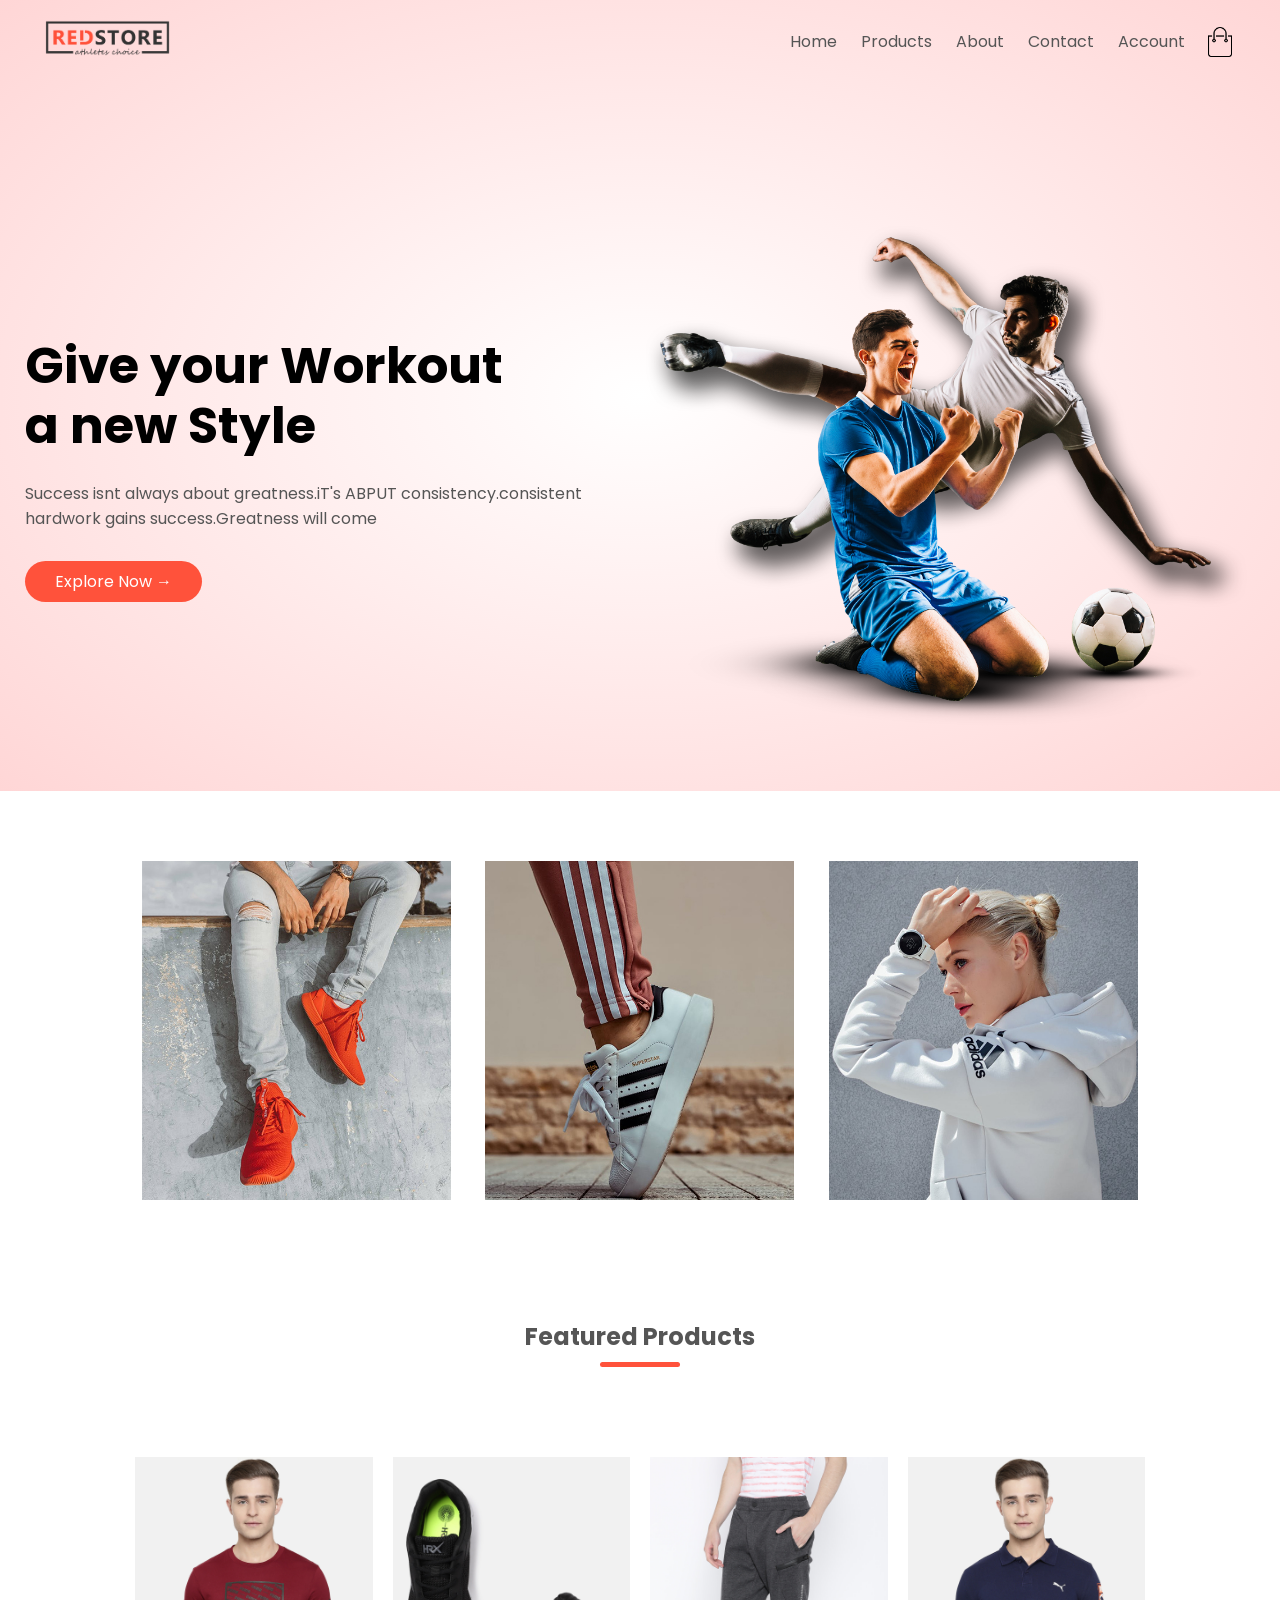
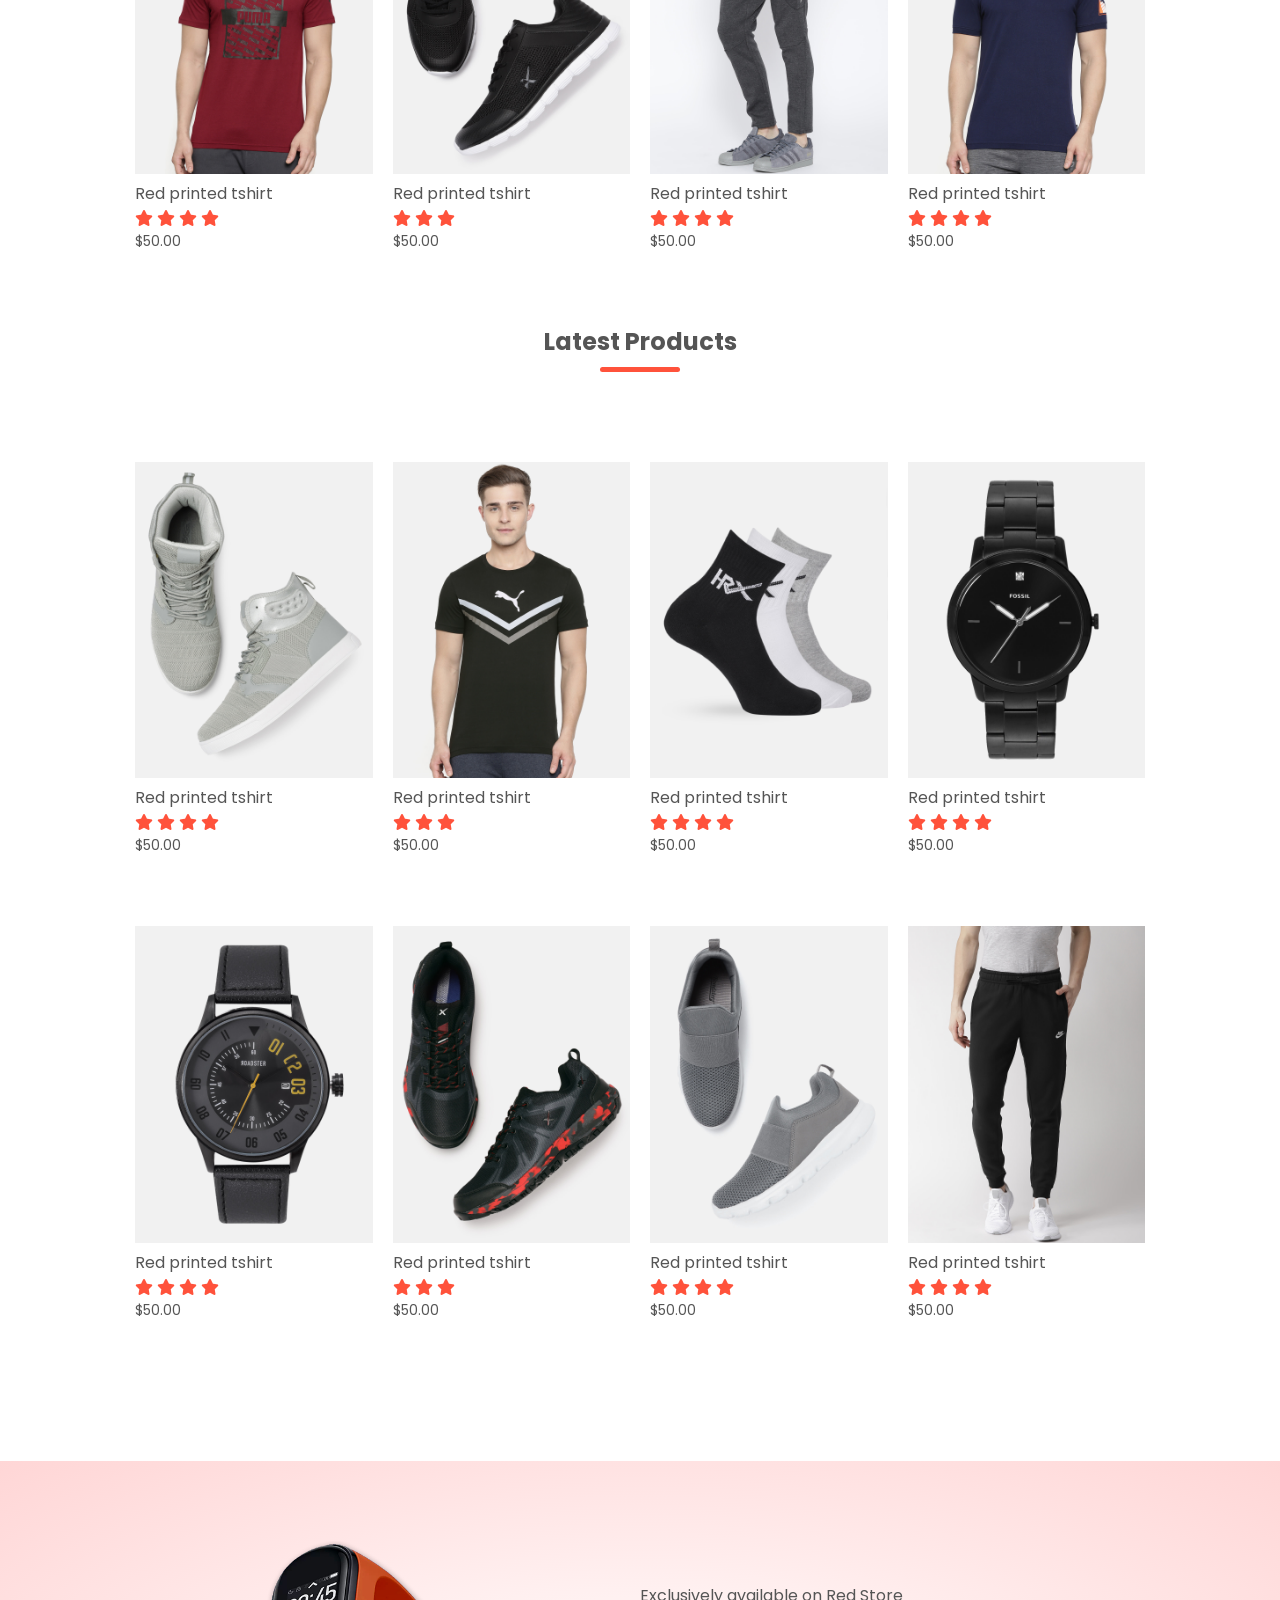
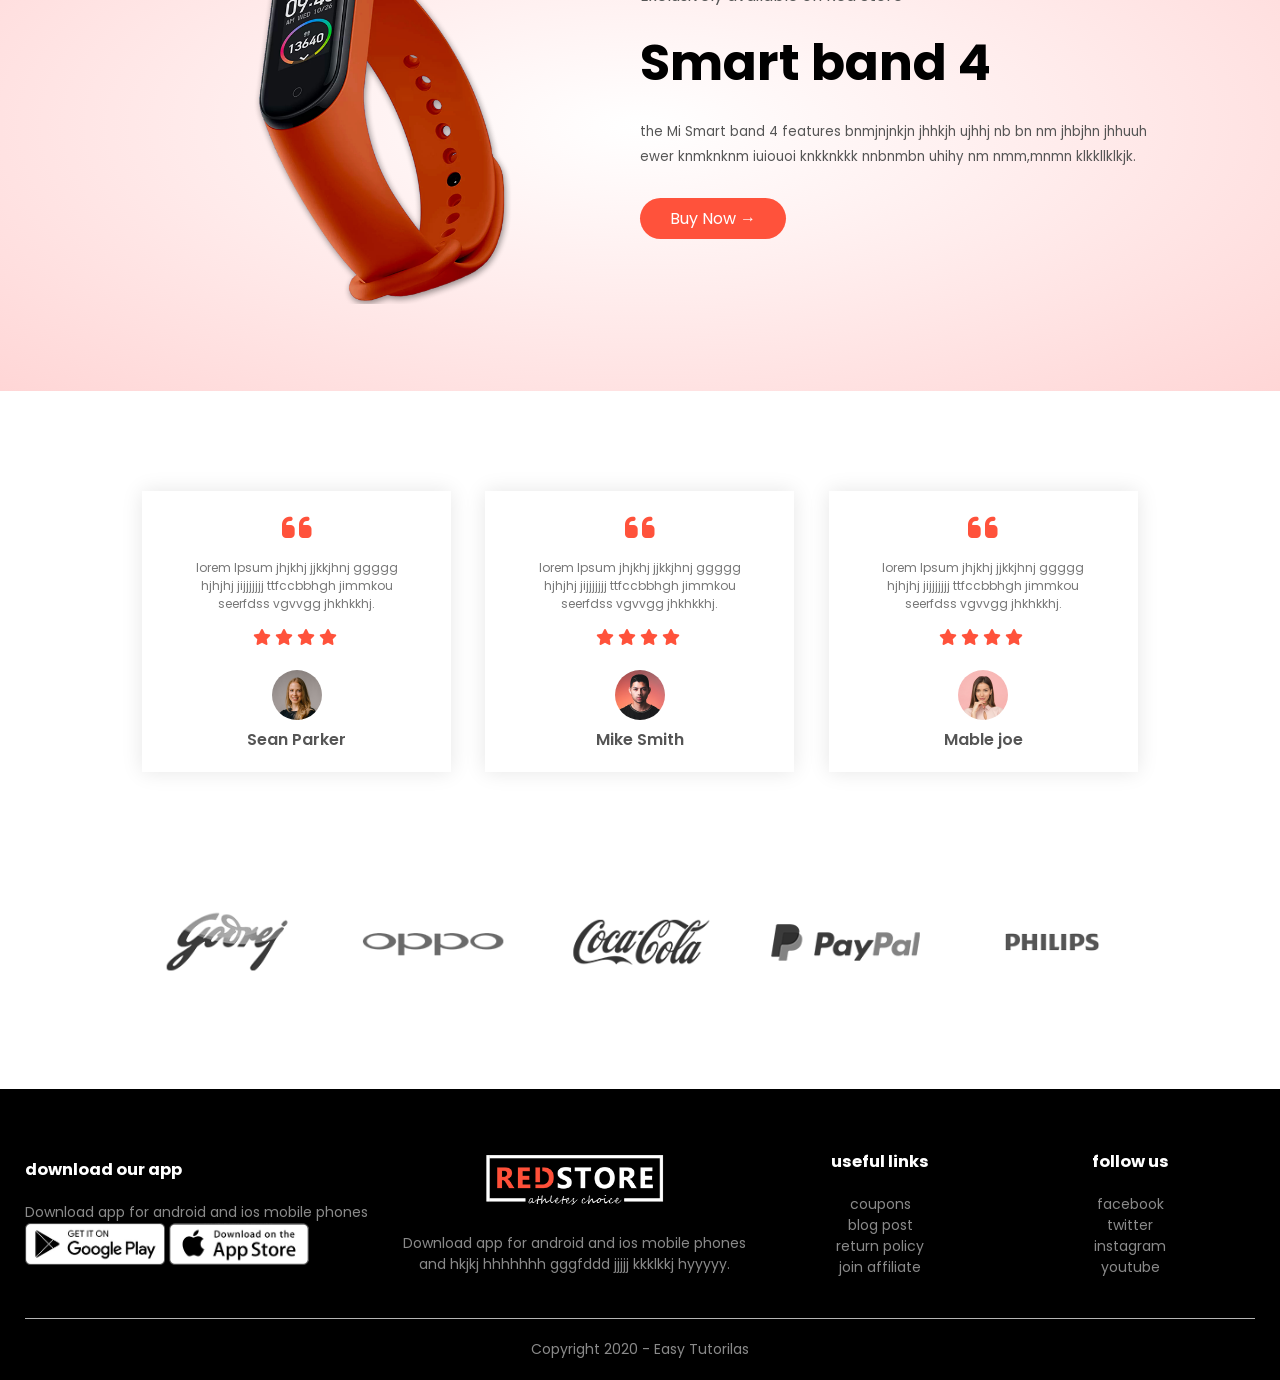
<file: index.html>
<!DOCTYPE html>
<html lang="en">
<head>
    <meta charset="UTF-8">
    <meta name="viewport" content="width=device-width, initial-scale=1.0">
    <title> RedStore | Ecommerce Website Design</title>
    <link rel="stylesheet" href="style.css">
    <link rel="preconnect" href="https://fonts.googleapis.com">
<link rel="preconnect" href="https://fonts.gstatic.com" crossorigin>
<link href="https://fonts.googleapis.com/css2?family=Poppins:ital,wght@0,100;0,200;0,300;0,400;0,500;0,600;0,700;0,800;0,900;1,100;1,200;1,300;1,400;1,500;1,600;1,700;1,800;1,900&display=swap" rel="stylesheet">
<link rel="stylesheet" href="https://cdnjs.cloudflare.com/ajax/libs/font-awesome/6.7.2/css/all.min.css">
</head>
<body>
    <div class="header">
    <div class="container">
        <div class="navbar">
          <div class="logo">
            <img src="images/logo.png" width="125px">
        </div>
        <nav>
            <ul id="MenuItems">
                <li><a href="index.html">Home</a></li>
                <li><a href="products.html">Products</a></li>
                <li><a href="">About</a></li>
                <li><a href="">Contact</a></li>
                <li><a href="acccount.html">Account</a></li>
            </ul>
        </nav>
        <img src="images/cart.png" width="30px" height="30px">
        <img src="images/menu.png" class="menu-icon" onclick="menutoggle()">
    </div>
    <div class="row">
        <div class="col-2">
            <h1>Give your Workout<br> a new Style</h1>
            <p> Success isnt always about greatness.iT's ABPUT consistency.consistent <br>hardwork gains success.Greatness will come</p>
            <a href="" class="btn">Explore Now &#8594;</a>

        </div>
        <div class="col-2">
            <img src="images/image1.png" alt="">

        </div>
    </div>

    </div>
</div>  
<div class="categories">
    <div class="small-container">
        <div class="row">
        <div class="col-3">
            <img src="images/category-1.jpg" alt="">

        </div>
        <div class="col-3">
            <img src="images/category-2.jpg" alt="">
        </div>
        <div class="col-3">
           <img src="images/category-3.jpg" alt=""> 
        </div>
    </div>

    </div>
    
</div> 
<div class="small-container">
    <h2 class="title">Featured Products</h2>
    <div class="row">
        <div class="col-4">
            <a href="product-details.html"><img src="images/product-1.jpg" alt=""></a>
            <a href="product-details.html"><h4>Red printed tshirt</h4></a>
            <div class="rating">
                <i class="fa fa-star"></i>
                <i class="fa fa-star"></i>
                <i class="fa fa-star"></i>
                <i class="fa fa-star"></i>
                <i class="fa fa-star-o"></i>





            </div>
            <p>$50.00</p>
        </div>
        <div class="col-4">
            <img src="images/product-2.jpg" alt="">
            <h4>Red printed tshirt</h4>
            <div class="rating">
                <i class="fa fa-star"></i>
                <i class="fa fa-star"></i>
                <i class="fa fa-star"></i>
                <i class="fa fa-star-half-o"></i>
                <i class="fa fa-star-o"></i>





            </div>
            <p>$50.00</p>
        </div>
        <div class="col-4">
            <img src="images/product-3.jpg" alt="">
            <h4>Red printed tshirt</h4>
            <div class="rating">
                <i class="fa fa-star"></i>
                <i class="fa fa-star"></i>
                <i class="fa fa-star"></i>
                <i class="fa fa-star"></i>
                <i class="fa fa-star-half-o"></i>





            </div>
            <p>$50.00</p>
        </div>
        <div class="col-4">
            <img src="images/product-4.jpg" alt="">
            <h4>Red printed tshirt</h4>
            <div class="rating">
                <i class="fa fa-star"></i>
                <i class="fa fa-star"></i>
                <i class="fa fa-star"></i>
                <i class="fa fa-star"></i>
                <i class="fa fa-star-o"></i>





            </div>
            <p>$50.00</p>
        </div>
    </div>
    
</div> 
<div class="small-container">
    <h2 class="title">Latest Products</h2>
    <div class="row">
        <div class="col-4">
            <img src="images/product-5.jpg" alt="">
            <h4>Red printed tshirt</h4>
            <div class="rating">
                <i class="fa fa-star"></i>
                <i class="fa fa-star"></i>
                <i class="fa fa-star"></i>
                <i class="fa fa-star"></i>
                <i class="fa fa-star-o"></i>





            </div>
            <p>$50.00</p>
        </div>
        <div class="col-4">
            <img src="images/product-6.jpg" alt="">
            <h4>Red printed tshirt</h4>
            <div class="rating">
                <i class="fa fa-star"></i>
                <i class="fa fa-star"></i>
                <i class="fa fa-star"></i>
                <i class="fa fa-star-half-o"></i>
                <i class="fa fa-star-o"></i>





            </div>
            <p>$50.00</p>
        </div>
        <div class="col-4">
            <img src="images/product-7.jpg" alt="">
            <h4>Red printed tshirt</h4>
            <div class="rating">
                <i class="fa fa-star"></i>
                <i class="fa fa-star"></i>
                <i class="fa fa-star"></i>
                <i class="fa fa-star"></i>
                <i class="fa fa-star-half-o"></i>





            </div>
            <p>$50.00</p>
        </div>
        <div class="col-4">
            <img src="images/product-8.jpg" alt="">
            <h4>Red printed tshirt</h4>
            <div class="rating">
                <i class="fa fa-star"></i>
                <i class="fa fa-star"></i>
                <i class="fa fa-star"></i>
                <i class="fa fa-star"></i>
                <i class="fa fa-star-o"></i>





            </div>
            <p>$50.00</p>
        </div>
    </div>
    
</div> 
<div class="small-container">
    <div class="row">
        <div class="col-4">
            <img src="images/product-9.jpg" alt="">
            <h4>Red printed tshirt</h4>
            <div class="rating">
                <i class="fa fa-star"></i>
                <i class="fa fa-star"></i>
                <i class="fa fa-star"></i>
                <i class="fa fa-star"></i>
                <i class="fa fa-star-o"></i>





            </div>
            <p>$50.00</p>
        </div>
        <div class="col-4">
            <img src="images/product-10.jpg" alt="">
            <h4>Red printed tshirt</h4>
            <div class="rating">
                <i class="fa fa-star"></i>
                <i class="fa fa-star"></i>
                <i class="fa fa-star"></i>
                <i class="fa fa-star-half-o"></i>
                <i class="fa fa-star-o"></i>





            </div>
            <p>$50.00</p>
        </div>
        <div class="col-4">
            <img src="images/product-11.jpg" alt="">
            <h4>Red printed tshirt</h4>
            <div class="rating">
                <i class="fa fa-star"></i>
                <i class="fa fa-star"></i>
                <i class="fa fa-star"></i>
                <i class="fa fa-star"></i>
                <i class="fa fa-star-half-o"></i>





            </div>
            <p>$50.00</p>
        </div>
        <div class="col-4">
            <img src="images/product-12.jpg" alt="">
            <h4>Red printed tshirt</h4>
            <div class="rating">
                <i class="fa fa-star"></i>
                <i class="fa fa-star"></i>
                <i class="fa fa-star"></i>
                <i class="fa fa-star"></i>
                <i class="fa fa-star-o"></i>
            </div>
            <p>$50.00</p>
        </div>
    </div>
</div> 
    <div class="offer">
        <div class="small-container">
            <div class="row">
                <div class="col-2">
                    <img src="images/exclusive.png" class="offer-img">

                </div>
                <div class="col-2">
                    <p>Exclusively available on Red Store</p>
                    <h1>Smart band 4</h1>
                    <small> the Mi Smart band 4 features bnmjnjnkjn jhhkjh ujhhj 
                        nb bn nm jhbjhn jhhuuh ewer knmknknm iuiouoi knkknkkk
                        nnbnmbn uhihy nm nmm,mnmn klkkllklkjk.
                    </small>
                    <a href="" class="btn">Buy Now &#8594;</a>
                </div>
            </div>
        </div>
    </div>

    <div class="testimonial">
        <div class="small-container">
            <div class="row">
                <div class="col-3">
                    <i class="fa fa-quote-left"></i>
                    <p>lorem Ipsum jhjkhj jjkkjhnj ggggg 
                        hjhjhj jijjjjjjj ttfccbbhgh jimmkou seerfdss
                        vgvvgg jhkhkkhj.
                    </p>
                    <div class="rating">
                        <i class="fa fa-star"></i>
                        <i class="fa fa-star"></i>
                        <i class="fa fa-star"></i>
                        <i class="fa fa-star"></i>
                        <i class="fa fa-star-o"></i>
                    </div>
                    <img src="images/user-1.png">
                    <h3>Sean Parker</h3>
                </div>
                <div class="col-3">
                    <i class="fa fa-quote-left"></i>
                    <p>lorem Ipsum jhjkhj jjkkjhnj ggggg 
                        hjhjhj jijjjjjjj ttfccbbhgh jimmkou seerfdss
                        vgvvgg jhkhkkhj.
                    </p>
                    <div class="rating">
                        <i class="fa fa-star"></i>
                        <i class="fa fa-star"></i>
                        <i class="fa fa-star"></i>
                        <i class="fa fa-star"></i>
                        <i class="fa fa-star-o"></i>
                    </div>
                    <img src="images/user-2.png">
                    <h3>Mike Smith</h3>
                </div>
                <div class="col-3">
                    <i class="fa fa-quote-left"></i>
                    <p>lorem Ipsum jhjkhj jjkkjhnj ggggg 
                        hjhjhj jijjjjjjj ttfccbbhgh jimmkou seerfdss
                        vgvvgg jhkhkkhj.
                    </p>
                    <div class="rating">
                        <i class="fa fa-star"></i>
                        <i class="fa fa-star"></i>
                        <i class="fa fa-star"></i>
                        <i class="fa fa-star"></i>
                        <i class="fa fa-star-o"></i>
                    </div>
                    <img src="images/user-3.png">
                    <h3>Mable joe</h3>
                </div>

            </div>
        </div>
    </div>
    <div class="brands">
        <div class="small-container">
            <div class="row">
                <div class="col-5">
                    <img src="images/logo-godrej.png">
                </div>
                <div class="col-5">
                    <img src="images/logo-oppo.png">
                </div>
                <div class="col-5">
                    <img src="images/logo-coca-cola.png">
                </div>
                <div class="col-5">
                    <img src="images/logo-paypal.png">
                </div>
                <div class="col-5">
                    <img src="images/logo-philips.png">
                </div>
            </div>
        </div>
    </div>

    <div class="footer">
        <div class="container">
            <div class="row">
                <div class="footer-col-1">
                    <h3> download our app</h3>
                    <p>Download app for android and ios mobile phones</p>
                    <div class="app-logo">
                        <img src="images/play-store.png" >
                        <img src="images/app-store.png" >
                    </div>
                </div>
                <div class="footer-col-2">
                    <img src="images/logo-white.png">
                    <p>Download app for android and ios mobile phones and
                        hkjkj hhhhhhh gggfddd jjjjj kkklkkj hyyyyy.
                    </p>
                </div>
                <div class="footer-col-3">
                    <h3> useful links</h3>
                    <ul>
                        <li>coupons</li>
                        <li>blog post</li>
                        <li>return policy</li>
                        <li>join affiliate</li>
                    </ul>
                </div>
                <div class="footer-col-3">
                    <h3> follow us</h3>
                    <ul>
                        <li>facebook</li>
                        <li>twitter</li>
                        <li>instagram</li>
                        <li>youtube</li>
                    </ul>
                </div>
            </div>
            <hr>
            <p class="copyright">Copyright 2020 - Easy Tutorilas</p>
        </div>
    </div>
    <script>
        var MenuItems=document.getElementById("MenuItems");
        MenuItems.style.maxHeight="0px";

        function menutoggle(){
            if(MenuItems.style.maxHeight == "0px")
        {
            MenuItems.style.maxHeight="200px";
        }
        else
        {
            MenuItems.style.maxHeight="0px";

        }
    }
    </script>
</body>
</html>
</file>
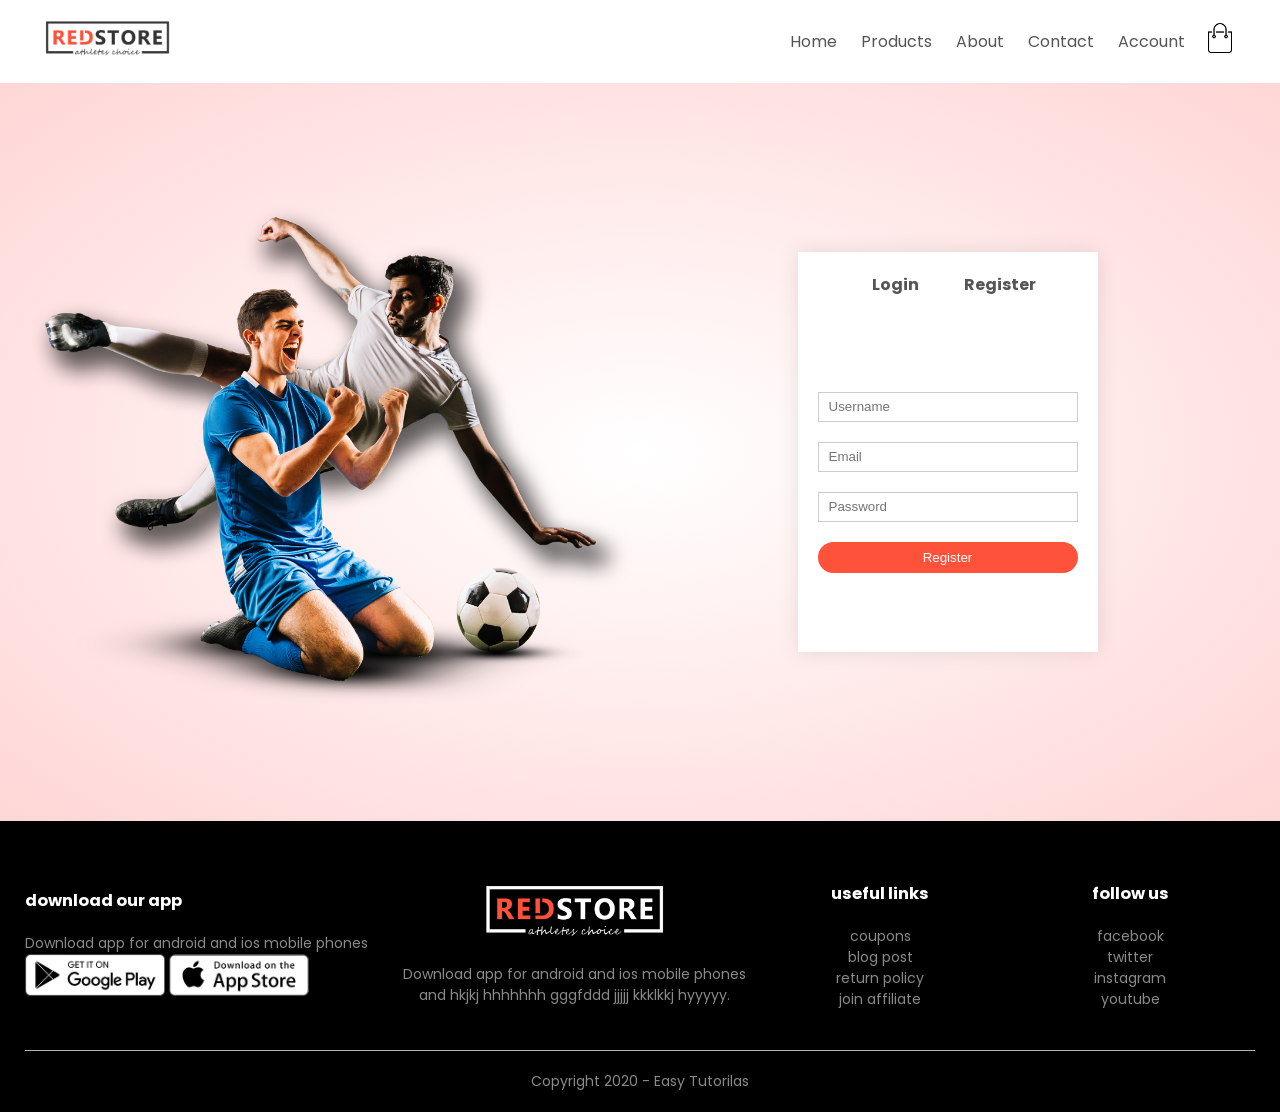
<file: acccount.html>
<!DOCTYPE html>
<html lang="en">
<head>
    <meta charset="UTF-8">
    <meta name="viewport" content="width=device-width, initial-scale=1.0">
    <title> All Products- RedStore </title>
    <link rel="stylesheet" href="style.css">
    <link rel="preconnect" href="https://fonts.googleapis.com">
<link rel="preconnect" href="https://fonts.gstatic.com" crossorigin>
<link href="https://fonts.googleapis.com/css2?family=Poppins:ital,wght@0,100;0,200;0,300;0,400;0,500;0,600;0,700;0,800;0,900;1,100;1,200;1,300;1,400;1,500;1,600;1,700;1,800;1,900&display=swap" rel="stylesheet">
<link rel="stylesheet" href="https://cdnjs.cloudflare.com/ajax/libs/font-awesome/6.7.2/css/all.min.css">
</head>
<body>
   
    <div class="container">
        <div class="navbar">
          <div class="logo">
            <a href="index.html"><img src="images/logo.png" width="125px"></a>
        </div>
        <nav>
            <ul id="MenuItems">
                <li><a href="index.html">Home</a></li>
                <li><a href="products.html">Products</a></li>
                <li><a href="">About</a></li>
                <li><a href="">Contact</a></li>
                <li><a href="acccount.html">Account</a></li>
            </ul>
        </nav>
        <a href="cart.html"><img src="images/cart.png" width="30px" height="30px"></a>
        <img src="images/menu.png" class="menu-icon" onclick="menutoggle()">
    </div>
    </div>
<div class="account-page">
    <div class="container">
        <div class="row">
            <div class="col-2">
                <img src="images/image1.png" width="100%">
            </div>
            <div class="col-2">
                <div class="form-container">
                    <div class="form-btn">
                        <span onclick="login()">Login</span>
                        <span onclick="register()">Register</span>
                        <hr id="Indicator">
                    </div>

                    <form id="LoginForm">
                        <input type="text" placeholder="Username">
                        <input type="password" placeholder="Password">
                        <button type="submit" class="btn">Login</button>
                        <a href="">Forgot password</a>
                    </form>
                    <form id="RegForm">
                        <input type="text" placeholder="Username">
                        <input type="email" placeholder="Email">
                        <input type="password" placeholder="Password">
                        <button type="submit" class="btn">Register</button>
                    </form>

                </div>
            </div>
        </div>
    </div>
</div>
    

    <div class="footer">
        <div class="container">
            <div class="row">
                <div class="footer-col-1">
                    <h3> download our app</h3>
                    <p>Download app for android and ios mobile phones</p>
                    <div class="app-logo">
                        <img src="images/play-store.png" >
                        <img src="images/app-store.png" >
                    </div>
                </div>
                <div class="footer-col-2">
                    <img src="images/logo-white.png">
                    <p>Download app for android and ios mobile phones and
                        hkjkj hhhhhhh gggfddd jjjjj kkklkkj hyyyyy.
                    </p>
                </div>
                <div class="footer-col-3">
                    <h3> useful links</h3>
                    <ul>
                        <li>coupons</li>
                        <li>blog post</li>
                        <li>return policy</li>
                        <li>join affiliate</li>
                    </ul>
                </div>
                <div class="footer-col-3">
                    <h3> follow us</h3>
                    <ul>
                        <li>facebook</li>
                        <li>twitter</li>
                        <li>instagram</li>
                        <li>youtube</li>
                    </ul>
                </div>
            </div>
            <hr>
            <p class="copyright">Copyright 2020 - Easy Tutorilas</p>
        </div>
    </div>
    <script>
        var MenuItems=document.getElementById("MenuItems");
        MenuItems.style.maxHeight="0px";

        function menutoggle(){
            if(MenuItems.style.maxHeight == "0px")
        {
            MenuItems.style.maxHeight="200px";
        }
        else
        {
            MenuItems.style.maxHeight="0px";

        }
    }
    </script>
    <script>
        var LoginForm= document.getElementById("LoginForm");
        var RegForm= document.getElementById("RegForm");
        var Indicator= document.getElementById("Indicator");
        function register(){
            RegForm.style.transform="translateX(0px)";
            LoginForm.style.transform="translateX(0px)";
            Indicator.style.transform="translateX(100px)";
        }
        }
        function login(){
            RegForm.style.transform="translateX(300px)";
            LoginForm.style.transform="translateX(300px)";
            Indicator.style.transform="translateX(0px)";
        }


    </script>

</body>
</html>
</file>
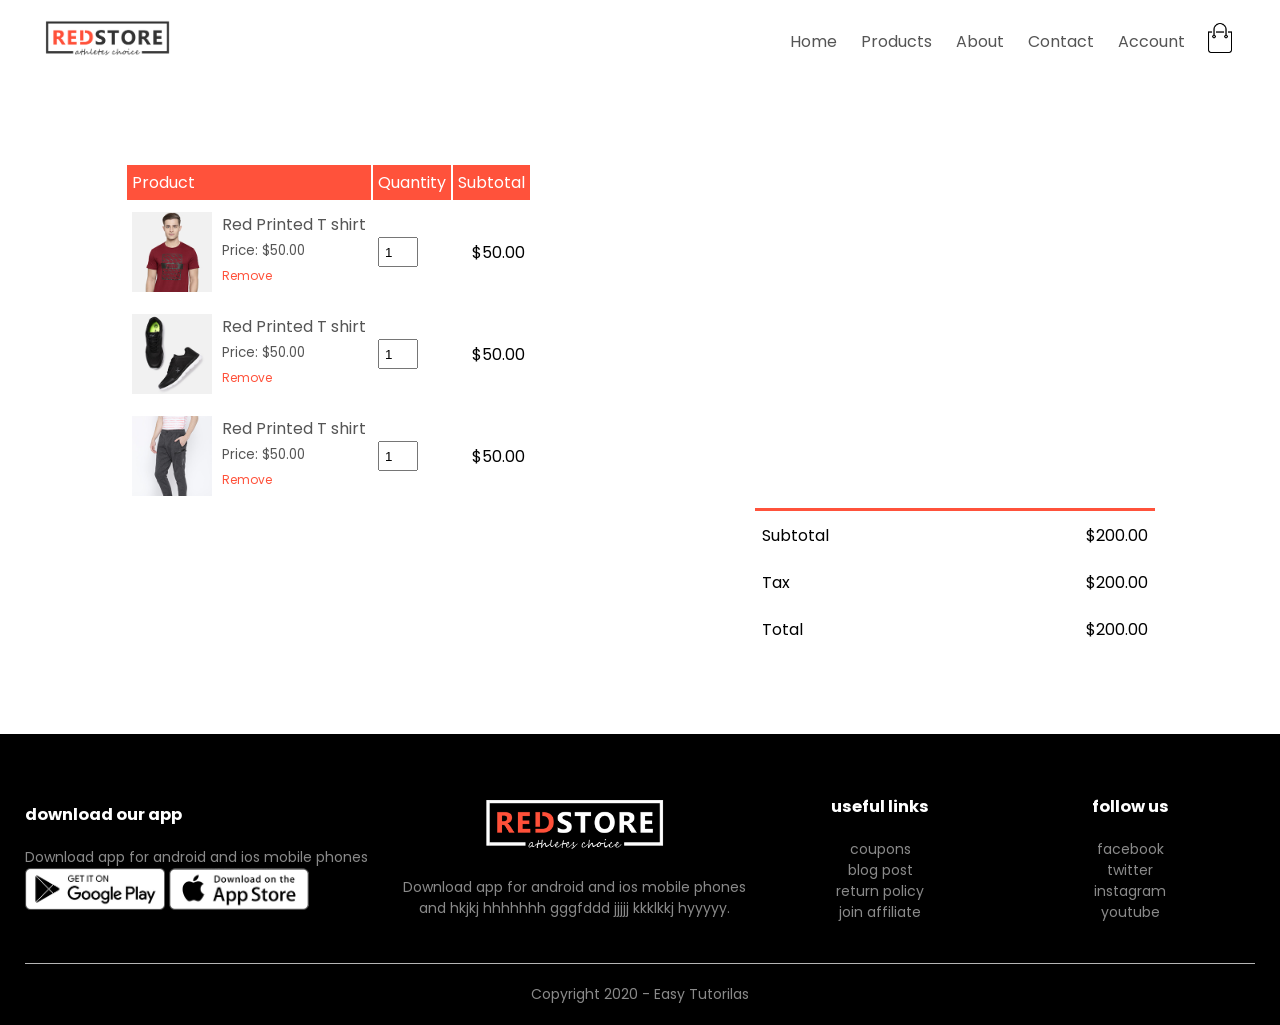
<file: cart.html>
<!DOCTYPE html>
<html lang="en">
<head>
    <meta charset="UTF-8">
    <meta name="viewport" content="width=device-width, initial-scale=1.0">
    <title> All Products- RedStore </title>
    <link rel="stylesheet" href="style.css">
    <link rel="preconnect" href="https://fonts.googleapis.com">
<link rel="preconnect" href="https://fonts.gstatic.com" crossorigin>
<link href="https://fonts.googleapis.com/css2?family=Poppins:ital,wght@0,100;0,200;0,300;0,400;0,500;0,600;0,700;0,800;0,900;1,100;1,200;1,300;1,400;1,500;1,600;1,700;1,800;1,900&display=swap" rel="stylesheet">
<link rel="stylesheet" href="https://cdnjs.cloudflare.com/ajax/libs/font-awesome/6.7.2/css/all.min.css">
</head>
<body>
   
    <div class="container">
        <div class="navbar">
          <div class="logo">
            <img src="images/logo.png" width="125px">
        </div>
        <nav>
            <ul id="MenuItems">
                <li><a href="">Home</a></li>
                <li><a href="">Products</a></li>
                <li><a href="">About</a></li>
                <li><a href="">Contact</a></li>
                <li><a href="">Account</a></li>
            </ul>
        </nav>
       <a href="cart.html"><img src="images/cart.png" width="30px" height="30px"></a>
        <img src="images/menu.png" class="menu-icon" onclick="menutoggle()">
    </div>
    </div>

    <div class="small-container cart-page">
        <table>
            <tr>
                <th>Product</th>
                <th>Quantity</th>
                <th>Subtotal</th>
            </tr>
            <tr>
                <td>
                    <div class="cart-info">
                        <img src="images/buy-1.jpg">
                        <div>
                            <p>Red Printed T shirt</p>
                            <small>
                                Price: $50.00
                            </small>
                            <br>
                            <a href="">Remove</a>
                        </div>
                    </div>

                </td>
                
                <td><input type="number" value="1"></td>
                <td>$50.00</td>
            </tr>
            <tr>
                <td>
                    <div class="cart-info">
                        <img src="images/buy-2.jpg">
                        <div>
                            <p>Red Printed T shirt</p>
                            <small>
                                Price: $50.00
                            </small>
                            <br>
                            <a href="">Remove</a>
                        </div>
                    </div>

                </td>
                
                <td><input type="number" value="1"></td>
                <td>$50.00</td>
            </tr>
            <tr>
                <td>
                    <div class="cart-info">
                        <img src="images/buy-3.jpg">
                        <div>
                            <p>Red Printed T shirt</p>
                            <small>
                                Price: $50.00
                            </small>
                            <br>
                            <a href="">Remove</a>
                        </div>
                    </div>

                </td>
                
                <td><input type="number" value="1"></td>
                <td>$50.00</td>
            </tr>
        </table>
        <div class="total-price">
            <table>
                <tr>
                    <td>Subtotal</td>
                    <td>$200.00</td>
                </tr>
                <tr>
                    <td>Tax</td>
                    <td>$200.00</td>
                </tr>
                <tr>
                    <td>Total</td>
                    <td>$200.00</td>
                </tr>
            </table>
        </div>
    </div>
    
   

    <div class="footer">
        <div class="container">
            <div class="row">
                <div class="footer-col-1">
                    <h3> download our app</h3>
                    <p>Download app for android and ios mobile phones</p>
                    <div class="app-logo">
                        <img src="images/play-store.png" >
                        <img src="images/app-store.png" >
                    </div>
                </div>
                <div class="footer-col-2">
                    <img src="images/logo-white.png">
                    <p>Download app for android and ios mobile phones and
                        hkjkj hhhhhhh gggfddd jjjjj kkklkkj hyyyyy.
                    </p>
                </div>
                <div class="footer-col-3">
                    <h3> useful links</h3>
                    <ul>
                        <li>coupons</li>
                        <li>blog post</li>
                        <li>return policy</li>
                        <li>join affiliate</li>
                    </ul>
                </div>
                <div class="footer-col-3">
                    <h3> follow us</h3>
                    <ul>
                        <li>facebook</li>
                        <li>twitter</li>
                        <li>instagram</li>
                        <li>youtube</li>
                    </ul>
                </div>
            </div>
            <hr>
            <p class="copyright">Copyright 2020 - Easy Tutorilas</p>
        </div>
    </div>
    <script>
        var MenuItems=document.getElementById("MenuItems");
        MenuItems.style.maxHeight="0px";

        function menutoggle(){
            if(MenuItems.style.maxHeight == "0px")
        {
            MenuItems.style.maxHeight="200px";
        }
        else
        {
            MenuItems.style.maxHeight="0px";

        }
    }
    </script>

</body>
</html>
</file>
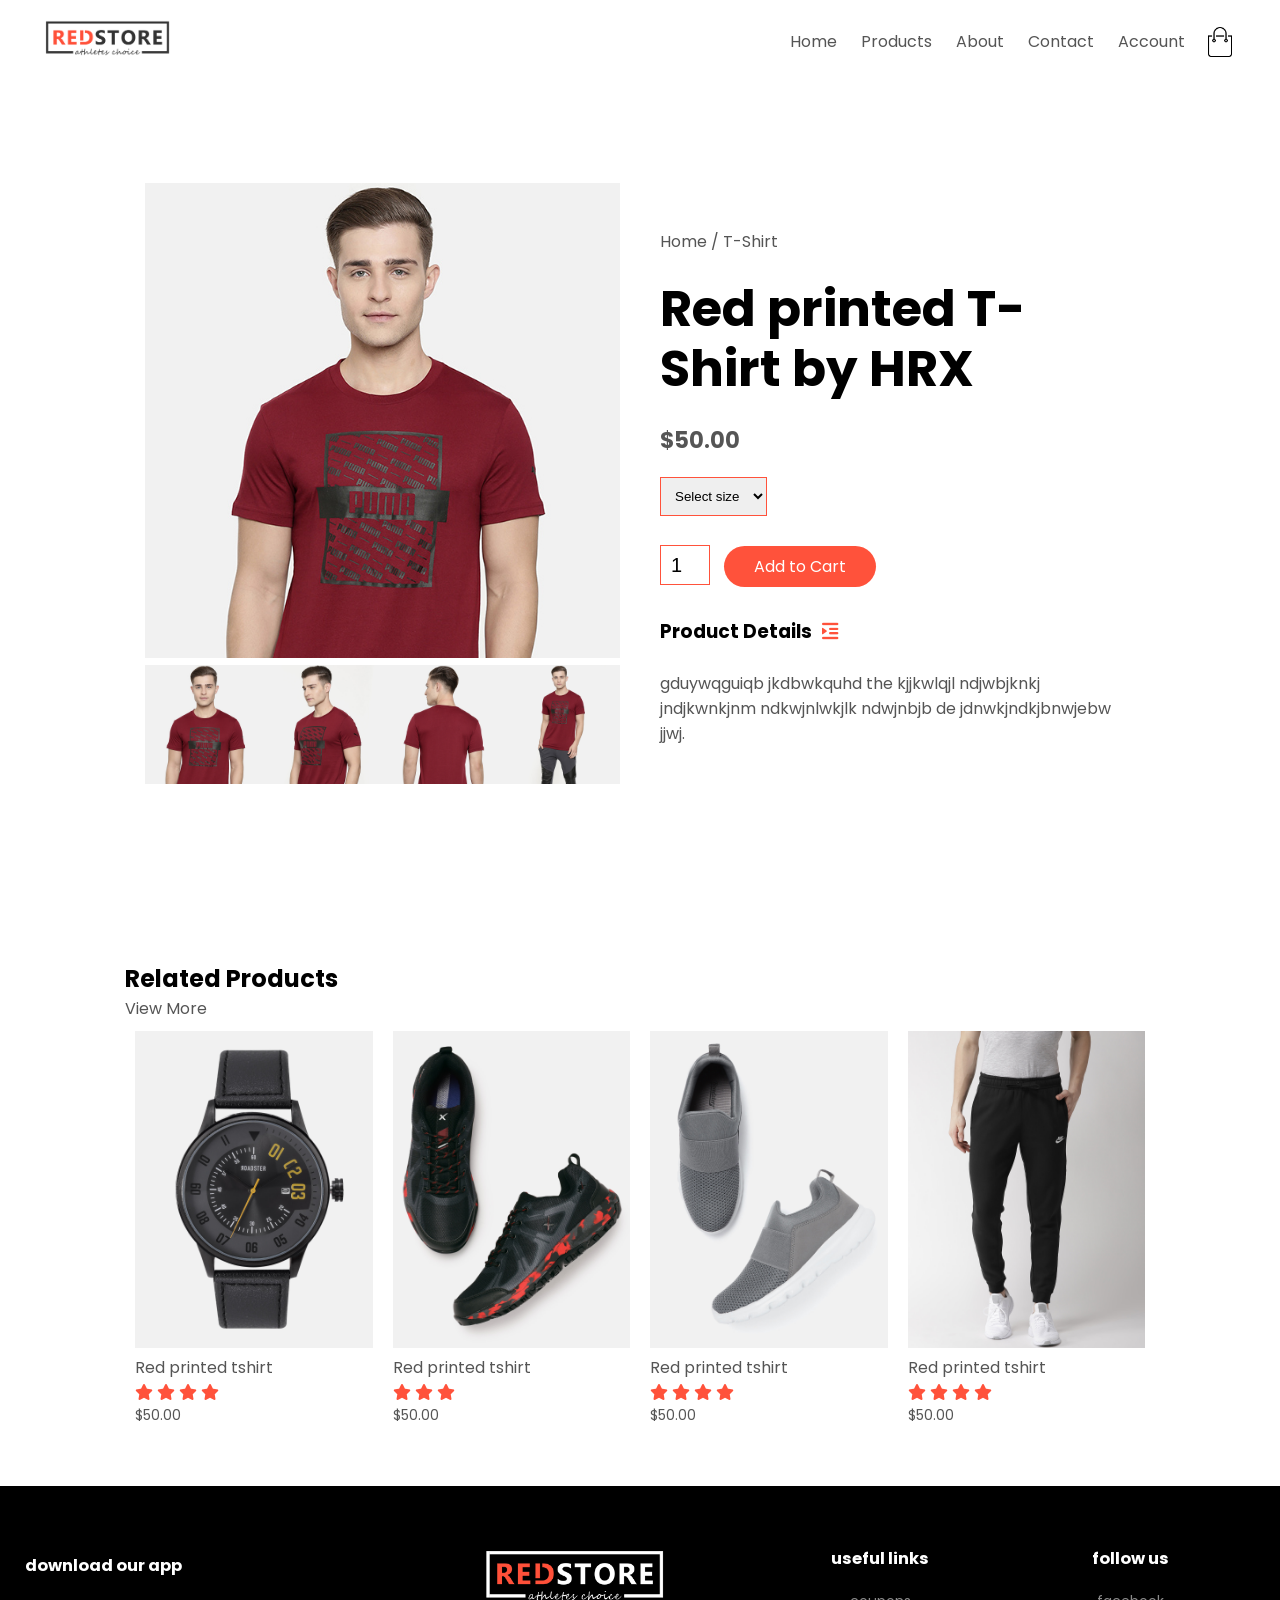
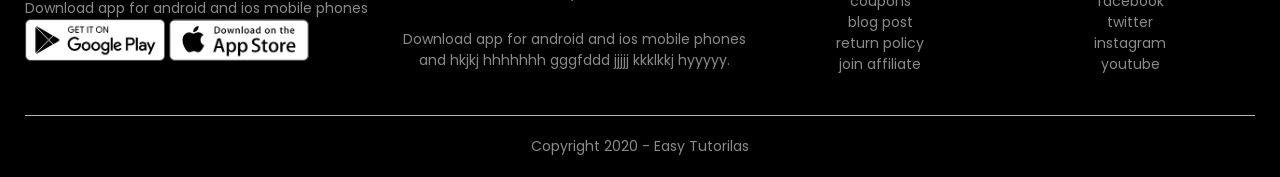
<file: product-details.html>
<!DOCTYPE html>
<html lang="en">
<head>
    <meta charset="UTF-8">
    <meta name="viewport" content="width=device-width, initial-scale=1.0">
    <title> All Products- RedStore </title>
    <link rel="stylesheet" href="style.css">
    <link rel="preconnect" href="https://fonts.googleapis.com">
<link rel="preconnect" href="https://fonts.gstatic.com" crossorigin>
<link href="https://fonts.googleapis.com/css2?family=Poppins:ital,wght@0,100;0,200;0,300;0,400;0,500;0,600;0,700;0,800;0,900;1,100;1,200;1,300;1,400;1,500;1,600;1,700;1,800;1,900&display=swap" rel="stylesheet">
<link rel="stylesheet" href="https://cdnjs.cloudflare.com/ajax/libs/font-awesome/6.7.2/css/all.min.css">
</head>
<body>
   
    <div class="container">
        <div class="navbar">
          <div class="logo">
            <img src="images/logo.png" width="125px">
        </div>
        <nav>
            <ul id="MenuItems">
                <li><a href="">Home</a></li>
                <li><a href="">Products</a></li>
                <li><a href="">About</a></li>
                <li><a href="">Contact</a></li>
                <li><a href="">Account</a></li>
            </ul>
        </nav>
        <img src="images/cart.png" width="30px" height="30px">
        <img src="images/menu.png" class="menu-icon" onclick="menutoggle()">
    </div>
    </div>

    <div class="small-container single-product">
        <div class="row">
            <div class="col-2">
                <img src="images/gallery-1.jpg" width="100%" id="ProductImg">


                <div class="small-img-row">
                    <div class="small-img col">
                        <img src="images/gallery-1.jpg" width="100%" class="small-img">
                    </div>
                    <div class="small-img col">
                        <img src="images/gallery-2.jpg" width="100%" class="small-img">
                    </div>
                    <div class="small-img col">
                        <img src="images/gallery-3.jpg" width="100%" class="small-img">
                    </div>
                    <div class="small-img col">
                        <img src="images/gallery-4.jpg" width="100%" class="small-img">
                    </div>
                </div>
            </div>
            <div class="col-2">
                <p>Home / T-Shirt</p>
                <h1>Red printed T-Shirt by HRX</h1>
                <h4>$50.00</h4>
                <select>
                    <option>Select size</option>
                    <option>XXL</option>
                    <option>XL</option>
                    <option>L</option>
                    <option>M</option>
                    <option>S</option>
                </select>
                <input type="number" value="1">
                <a href="" class="btn">Add to Cart</a>

                <h3>Product Details<i class="fa fa-indent"></i></h3>
                <br>
                <p>gduywqguiqb jkdbwkquhd the kjjkwlqjl
                    ndjwbjknkj jndjkwnkjnm ndkwjnlwkjlk
                    ndwjnbjb de jdnwkjndkjbnwjebw jjwj.
                </p>
            </div>
        </div>
    </div>

    <div class="small-container">
        <div class="row row-2"></div>
        <h2>Related Products</h2>
        <p>View More</p>
    </div>

    
<div class="small-container">
    <div class="row">
        <div class="col-4">
            <img src="images/product-9.jpg" alt="">
            <h4>Red printed tshirt</h4>
            <div class="rating">
                <i class="fa fa-star"></i>
                <i class="fa fa-star"></i>
                <i class="fa fa-star"></i>
                <i class="fa fa-star"></i>
                <i class="fa fa-star-o"></i>





            </div>
            <p>$50.00</p>
        </div>
        <div class="col-4">
            <img src="images/product-10.jpg" alt="">
            <h4>Red printed tshirt</h4>
            <div class="rating">
                <i class="fa fa-star"></i>
                <i class="fa fa-star"></i>
                <i class="fa fa-star"></i>
                <i class="fa fa-star-half-o"></i>
                <i class="fa fa-star-o"></i>





            </div>
            <p>$50.00</p>
        </div>
        <div class="col-4">
            <img src="images/product-11.jpg" alt="">
            <h4>Red printed tshirt</h4>
            <div class="rating">
                <i class="fa fa-star"></i>
                <i class="fa fa-star"></i>
                <i class="fa fa-star"></i>
                <i class="fa fa-star"></i>
                <i class="fa fa-star-half-o"></i>





            </div>
            <p>$50.00</p>
        </div>
        <div class="col-4">
            <img src="images/product-12.jpg" alt="">
            <h4>Red printed tshirt</h4>
            <div class="rating">
                <i class="fa fa-star"></i>
                <i class="fa fa-star"></i>
                <i class="fa fa-star"></i>
                <i class="fa fa-star"></i>
                <i class="fa fa-star-o"></i>
            </div>
            <p>$50.00</p>
        </div>
    </div>
    
    
</div> 

</div> 

</div> 
    
   

    <div class="footer">
        <div class="container">
            <div class="row">
                <div class="footer-col-1">
                    <h3> download our app</h3>
                    <p>Download app for android and ios mobile phones</p>
                    <div class="app-logo">
                        <img src="images/play-store.png" >
                        <img src="images/app-store.png" >
                    </div>
                </div>
                <div class="footer-col-2">
                    <img src="images/logo-white.png">
                    <p>Download app for android and ios mobile phones and
                        hkjkj hhhhhhh gggfddd jjjjj kkklkkj hyyyyy.
                    </p>
                </div>
                <div class="footer-col-3">
                    <h3> useful links</h3>
                    <ul>
                        <li>coupons</li>
                        <li>blog post</li>
                        <li>return policy</li>
                        <li>join affiliate</li>
                    </ul>
                </div>
                <div class="footer-col-3">
                    <h3> follow us</h3>
                    <ul>
                        <li>facebook</li>
                        <li>twitter</li>
                        <li>instagram</li>
                        <li>youtube</li>
                    </ul>
                </div>
            </div>
            <hr>
            <p class="copyright">Copyright 2020 - Easy Tutorilas</p>
        </div>
    </div>
    <script>
        var MenuItems=document.getElementById("MenuItems");
        MenuItems.style.maxHeight="0px";

        function menutoggle(){
            if(MenuItems.style.maxHeight == "0px")
        {
            MenuItems.style.maxHeight="200px";
        }
        else
        {
            MenuItems.style.maxHeight="0px";

        }
    }
    </script>

    <script>
        var ProductImg= document.getElementById("ProductImg");
        var SmallImg= document.getElementsByClassName("small-img");
        SmallImg[0].onclick= function()
        {
            ProductImg.src=SmallImg[0].src;
        }
        SmallImg[1].onclick= function()
        {
            ProductImg.src=SmallImg[1].src;
        }
        SmallImg[2].onclick= function()
        {
            ProductImg.src=SmallImg[2].src;
        }
        SmallImg[3].onclick= function()
        {
            ProductImg.src=SmallImg[3].src;
        }
        

    </script>
</body>
</html>
</file>
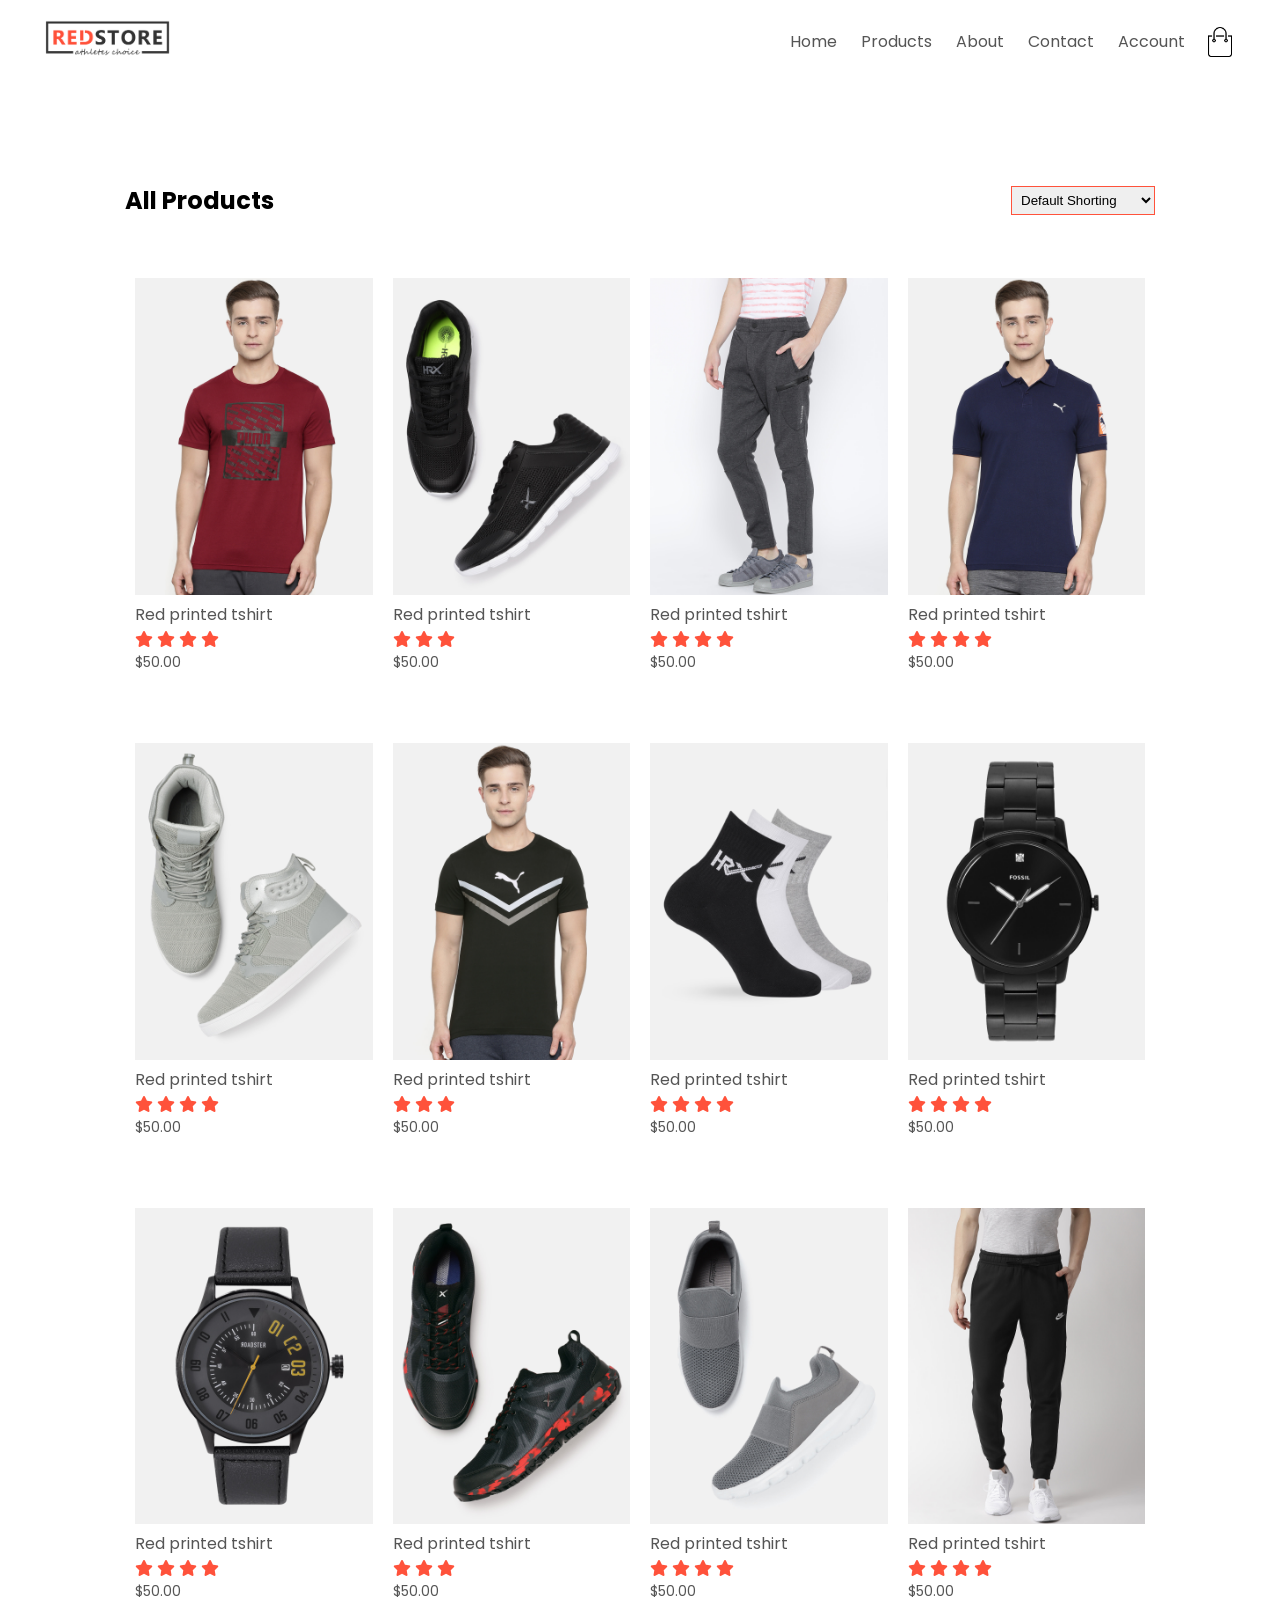
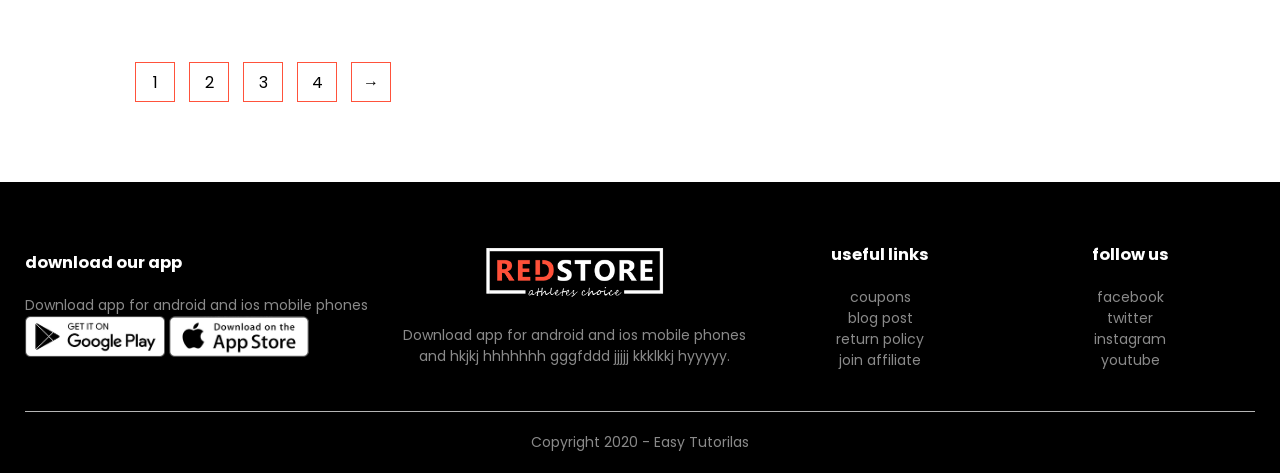
<file: products.html>
<!DOCTYPE html>
<html lang="en">
<head>
    <meta charset="UTF-8">
    <meta name="viewport" content="width=device-width, initial-scale=1.0">
    <title> All Products- RedStore </title>
    <link rel="stylesheet" href="style.css">
    <link rel="preconnect" href="https://fonts.googleapis.com">
<link rel="preconnect" href="https://fonts.gstatic.com" crossorigin>
<link href="https://fonts.googleapis.com/css2?family=Poppins:ital,wght@0,100;0,200;0,300;0,400;0,500;0,600;0,700;0,800;0,900;1,100;1,200;1,300;1,400;1,500;1,600;1,700;1,800;1,900&display=swap" rel="stylesheet">
<link rel="stylesheet" href="https://cdnjs.cloudflare.com/ajax/libs/font-awesome/6.7.2/css/all.min.css">
</head>
<body>
   
    <div class="container">
        <div class="navbar">
          <div class="logo">
            <img src="images/logo.png" width="125px">
        </div>
        <nav>
            <ul id="MenuItems">
                <li><a href="">Home</a></li>
                <li><a href="">Products</a></li>
                <li><a href="">About</a></li>
                <li><a href="">Contact</a></li>
                <li><a href="">Account</a></li>
            </ul>
        </nav>
        <img src="images/cart.png" width="30px" height="30px">
        <img src="images/menu.png" class="menu-icon" onclick="menutoggle()">
    </div>
    </div>
<div class="small-container">
    <div class="row row-2">
        <h2>All Products</h2>
        <select> 
            <option>Default Shorting</option>
            <option>Short by price</option>
            <option>Short by popularity</option>
            <option>Short by rating</option>
            <option>Short by sale</option>
            </select>
    </div>
    
    <div class="row">
        <div class="col-4">
            <img src="images/product-1.jpg" alt="">
            <h4>Red printed tshirt</h4>
            <div class="rating">
                <i class="fa fa-star"></i>
                <i class="fa fa-star"></i>
                <i class="fa fa-star"></i>
                <i class="fa fa-star"></i>
                <i class="fa fa-star-o"></i>





            </div>
            <p>$50.00</p>
        </div>
        <div class="col-4">
            <img src="images/product-2.jpg" alt="">
            <h4>Red printed tshirt</h4>
            <div class="rating">
                <i class="fa fa-star"></i>
                <i class="fa fa-star"></i>
                <i class="fa fa-star"></i>
                <i class="fa fa-star-half-o"></i>
                <i class="fa fa-star-o"></i>





            </div>
            <p>$50.00</p>
        </div>
        <div class="col-4">
            <img src="images/product-3.jpg" alt="">
            <h4>Red printed tshirt</h4>
            <div class="rating">
                <i class="fa fa-star"></i>
                <i class="fa fa-star"></i>
                <i class="fa fa-star"></i>
                <i class="fa fa-star"></i>
                <i class="fa fa-star-half-o"></i>





            </div>
            <p>$50.00</p>
        </div>
        <div class="col-4">
            <img src="images/product-4.jpg" alt="">
            <h4>Red printed tshirt</h4>
            <div class="rating">
                <i class="fa fa-star"></i>
                <i class="fa fa-star"></i>
                <i class="fa fa-star"></i>
                <i class="fa fa-star"></i>
                <i class="fa fa-star-o"></i>





            </div>
            <p>$50.00</p>
        </div>
    </div>
    <div class="row">
        <div class="col-4">
            <img src="images/product-5.jpg" alt="">
            <h4>Red printed tshirt</h4>
            <div class="rating">
                <i class="fa fa-star"></i>
                <i class="fa fa-star"></i>
                <i class="fa fa-star"></i>
                <i class="fa fa-star"></i>
                <i class="fa fa-star-o"></i>





            </div>
            <p>$50.00</p>
        </div>
        <div class="col-4">
            <img src="images/product-6.jpg" alt="">
            <h4>Red printed tshirt</h4>
            <div class="rating">
                <i class="fa fa-star"></i>
                <i class="fa fa-star"></i>
                <i class="fa fa-star"></i>
                <i class="fa fa-star-half-o"></i>
                <i class="fa fa-star-o"></i>





            </div>
            <p>$50.00</p>
        </div>
        <div class="col-4">
            <img src="images/product-7.jpg" alt="">
            <h4>Red printed tshirt</h4>
            <div class="rating">
                <i class="fa fa-star"></i>
                <i class="fa fa-star"></i>
                <i class="fa fa-star"></i>
                <i class="fa fa-star"></i>
                <i class="fa fa-star-half-o"></i>





            </div>
            <p>$50.00</p>
        </div>
        <div class="col-4">
            <img src="images/product-8.jpg" alt="">
            <h4>Red printed tshirt</h4>
            <div class="rating">
                <i class="fa fa-star"></i>
                <i class="fa fa-star"></i>
                <i class="fa fa-star"></i>
                <i class="fa fa-star"></i>
                <i class="fa fa-star-o"></i>





            </div>
            <p>$50.00</p>
        </div>
    </div>
    
</div> 
<div class="small-container">
    <div class="row">
        <div class="col-4">
            <img src="images/product-9.jpg" alt="">
            <h4>Red printed tshirt</h4>
            <div class="rating">
                <i class="fa fa-star"></i>
                <i class="fa fa-star"></i>
                <i class="fa fa-star"></i>
                <i class="fa fa-star"></i>
                <i class="fa fa-star-o"></i>





            </div>
            <p>$50.00</p>
        </div>
        <div class="col-4">
            <img src="images/product-10.jpg" alt="">
            <h4>Red printed tshirt</h4>
            <div class="rating">
                <i class="fa fa-star"></i>
                <i class="fa fa-star"></i>
                <i class="fa fa-star"></i>
                <i class="fa fa-star-half-o"></i>
                <i class="fa fa-star-o"></i>





            </div>
            <p>$50.00</p>
        </div>
        <div class="col-4">
            <img src="images/product-11.jpg" alt="">
            <h4>Red printed tshirt</h4>
            <div class="rating">
                <i class="fa fa-star"></i>
                <i class="fa fa-star"></i>
                <i class="fa fa-star"></i>
                <i class="fa fa-star"></i>
                <i class="fa fa-star-half-o"></i>





            </div>
            <p>$50.00</p>
        </div>
        <div class="col-4">
            <img src="images/product-12.jpg" alt="">
            <h4>Red printed tshirt</h4>
            <div class="rating">
                <i class="fa fa-star"></i>
                <i class="fa fa-star"></i>
                <i class="fa fa-star"></i>
                <i class="fa fa-star"></i>
                <i class="fa fa-star-o"></i>
            </div>
            <p>$50.00</p>
        </div>
    </div>
    <div class="page-btn">
        <span>1</span>
        <span>2</span>
        <span>3</span>
        <span>4</span>
        <span>&#8594</span>
    </div>
    
</div> 

</div> 

</div> 
    
   

    <div class="footer">
        <div class="container">
            <div class="row">
                <div class="footer-col-1">
                    <h3> download our app</h3>
                    <p>Download app for android and ios mobile phones</p>
                    <div class="app-logo">
                        <img src="images/play-store.png" >
                        <img src="images/app-store.png" >
                    </div>
                </div>
                <div class="footer-col-2">
                    <img src="images/logo-white.png">
                    <p>Download app for android and ios mobile phones and
                        hkjkj hhhhhhh gggfddd jjjjj kkklkkj hyyyyy.
                    </p>
                </div>
                <div class="footer-col-3">
                    <h3> useful links</h3>
                    <ul>
                        <li>coupons</li>
                        <li>blog post</li>
                        <li>return policy</li>
                        <li>join affiliate</li>
                    </ul>
                </div>
                <div class="footer-col-3">
                    <h3> follow us</h3>
                    <ul>
                        <li>facebook</li>
                        <li>twitter</li>
                        <li>instagram</li>
                        <li>youtube</li>
                    </ul>
                </div>
            </div>
            <hr>
            <p class="copyright">Copyright 2020 - Easy Tutorilas</p>
        </div>
    </div>
    <script>
        var MenuItems=document.getElementById("MenuItems");
        MenuItems.style.maxHeight="0px";

        function menutoggle(){
            if(MenuItems.style.maxHeight == "0px")
        {
            MenuItems.style.maxHeight="200px";
        }
        else
        {
            MenuItems.style.maxHeight="0px";

        }
    }
    </script>
</body>
</html>
</file>
<file: style.css>
*{
    padding: 0;
    margin: 0;
    box-sizing: border-box;
}
body{
    font-family: "Poppins", sans-serif;
}
.navbar{
    padding: 20px;
    display: flex;
    align-items: center;
}
nav{
    flex: 1;
    text-align: right;
}
nav ul{
    display: inline-block;
    list-style-type: none;
}
nav ul li{
    display: inline-block;
    margin-right: 20px;
}
a{
    text-decoration: none;
    color:#555;
}
p{
    color: #555;
}
.container{
    max-width: 1300px;
    margin: auto;
    padding-left: 25px;
    padding-right: 25px;
}
.row{
    display: flex;
    align-items: center;
    flex-wrap: wrap;
    justify-content: space-around;
}
.col-2{
    flex-basis: 50%;
    min-width: 300px;
}
.col-2 img{
    max-width: 100%;
    padding: 50px 0;
}
.col-2 h1{
    font-size: 50px;
    line-height: 60px;
    margin: 25px 0;
}
.btn{
    display: inline-block;
    color: #fff;
    background: #ff523b;
    padding: 8px 30px;
    margin: 30px 0;
    border-radius: 30px;
    transition: background 0.5s;
}
.btn:hover{
    background: #563434;
}
.header{
    background: radial-gradient(#fff,#ffd6d6);
}
.header .row{
    margin-top: 70px;
}
.categories{
    margin:70px 0;
}
.col-3{
    flex-basis: 30%;
    min-width: 250px;
    margin-bottom: 30px;
}
.col-3 img{
    width: 100%;
}
.small-container{
    max-width: 1080px;
    margin: auto;
    padding-left: 25px;
    padding-right: 25px;
}
.col-4{
    flex-basis: 25%;
    padding: 10px;
    min-width: 200px;
    margin-bottom: 50px;
    transition: transform 0.5s;
}
.col-4 img{
    width: 100%;
}
.title{
    text-align: center;
    margin:0 auto 80px;
    position: relative;
    line-height: 60px;
    color:#555;
}
.title::after{
    content: '';
    background: #ff523b;
    width: 80px;
    height: 5px;
    border-radius: 5px;
    position: absolute;
    bottom:0;
    left: 50%;
    transform: translateX(-50%);
}
h4{
    color:#555;
    font-weight: normal;
}
.col-4 p{
    font-size: 14px;
}
.rating .fa{
    color:#ff523b;
}
.col-4:hover{
    transform: translateY(-5px);
}
.offer{
    background: radial-gradient(#fff,#ffd6d6);
    margin-top:80px;
    padding: 30px 0;
}
.col-2 .offer-img{
    padding: 50px;
}
small{
    color:#555;
}
.testimonial{
    padding-top: 100px;
}
.testimonial .col-3{
    text-align: center;
    padding: 20px 40px;
    box-shadow: 0 0 20px 0px rgba(0,0,0,0.1);
    cursor:pointer;
    transition: transform 0.5s;
}
.testimonial .col-3 img{
    width: 50px;
    margin-top: 20px;
    border-radius: 50%;
}
.testimonial .col-3:hover{
    transform: translateY(-10px);

}
.fa.fa-quote-left{
    font-size: 34px;
    color:#ff523b;
}
.col-3 p{
    font-size: 12px;
    margin:12px 0;
    color: #777;
}
.testimonial .col-3 h3{
    font-weight: 600;
    color:#555;
    font-size: 16px;
}
.brands{
    margin:100px auto;
}
.col-5{
    width:160px;
}
.col-5 img{
    width: 100%;
    cursor: pointer;
    filter: grayscale(100%);
}
.col-5 img:hover{
    filter: grayscale(0);

}
.footer{
    background-color: #000;
    color:#8a8a8a;
    font-size: 14px;
    padding: 60px 0 20px;
}
.footer p{
    color:#8a8a8a;
}
.footer h3{
    color:#fff;
    margin-bottom: 20px;
}
.footer-col-1, .footer-col-2, .footer-col-3,.footer-col-4{
    min-width: 250px;
    margin-bottom: 20px;
}
.footer-col-1{
    flex-basis:30%;
}
.footer-col-2{
    flex: 1;
    text-align: center;
}
.footer-col-2 img{
    width: 180px;
    margin-bottom: 20px;
}
.footer-col-3,.footer-col-4{
    flex-basis: 12%;
    text-align: center;
}
ul{
    list-style-type: none;
}
.app-logo img{

    width: 140px;
}
.footer hr{
    border: none;
    background: #b5b5b5;
    height: 1px;
    margin: 20px 0;
}
.copyright{
    text-align: center;
}
.menu-icon{
    width:28px;
    margin-left: 20px;
    display: none;
}
@media only screen and (max-width: 800px) {
    nav ul{
        position: absolute;
        top: 70px;
        left:0;
        background: #333;
        width: 100%;
        overflow: hidden;
        transition: max-height 0.5s;
    }
    nav ul li{
        display:block;
        margin-right: 50px;
        margin-top: 10px;
        margin-bottom: 10px;
    }
    nav ul li a{
        color:#fff;
    }
    .menu-icon{
        display: block;
        cursor: pointer;
    }
}

@media only screen and (max-width: 600px){
    .row{
        text-align: center;
    }
    .col-2,.col-3,.col-4{
        flex-basis: 100%;
    }
    .single-product .row{
        text-align: left;
    }
    .single-product .col-2{
        padding:20px 0;
    }
    .single-product h1{
        font-size: 26px;
        line-height: 32px;
    }
    .cart-info p{
        display:none;
    }
}
.row-2{
    justify-content: space-between;
    margin: 100px auto 50px
}
select{
    border: 1px solid #ff523b;
    padding: 5px;
}
select:focus{
    outline:none;
}
.page-btn{
    margin: 0 auto 80px;
}

.page-btn span{
    display: inline-block;
    border: 1px solid #ff523b;
    margin-left: 10px;
    width: 40px;
    height: 40px;
    text-align: center;
    line-height: 40px;
    cursor: pointer;
}
.page-btn span:hover{
    background:#ff523b;
    color: #fff;
}
.single-product{
    margin-top: 80px;
}
.single-product .col-2 img{
    padding: 0;

}
.single-product .col-2{
    padding: 20px;
}
.single-product h4{
    margin:20px 0;
    font-size: 22px;
    font-weight: bold;
}
.single-product select{
    display: block;
    padding: 10px;
    margin-top: 20px;
}
.single-product input{
    width: 50px;
    height: 40px;
    padding-left: 10px;
    font-size: 20px;
    margin-right: 10px;
    border: 1px solid #ff523b;

}
input:focus{
    outline: none;
}
.single-product .fa{
    color: #ff523b;
    margin-left: 10px;
}
.small-img-row{
    display: flex;
    justify-content: space-between;
}
.small-img-col{
    flex-basis: 24%;
    cursor: pointer;
}
.cart-page{
    margin:80px auto;
}
table{
    width:100%
    border-collapse: collapse;
    
}
.cart-info{
    display: flex;
    flex-wrap:wrap;
}
th{
    text-align: left;
    padding: 5px;
    color:#fff;
    background: #ff523b;
    font-weight: normal;
}td{
    padding:10px 5px;
    
}
td input{
    width:40px;
    height: 30px;
    padding: 5px;
}
td a{
    color: #ff523b;
    font-size: 12px;
}
td img{
    width: 80px;
    height: 80px;
    margin-right: 10px;
}
.total-price{
    display: flex;
    justify-content: flex-end;
}
.total-price table{
    border-top:3px solid #ff523b;
    width: 100%;
    max-width: 400px;
}
td:last-child{
    text-align: right;
}
th:last-child{
    text-align: right;
}
.account-page{
    padding: 50px 0;
    background: radial-gradient(#fff,#ffd6d6);
}
.form-container{
    background: #fff;
    width: 300px;
    height: 400px;
    position: relative;
    text-align: center;
    padding : 20px 0;
    margin: auto;
    box-shadow: 0 0 20px 0px rgba(0,0,0,0.1);
    overflow: hidden;
}
.form-container span{
    font-weight: bold;
    padding: 0 10px;
    color: #555;
    cursor: pointer;
    width: 100px;
    display: inline-block;
}
.form-btn{
    display: inline-block;
}
.form-container form{
    max-width: 300px;
    padding: 0 20px;
    position: absolute;
    top: 130px;
    transition: transform 1s;
}
form input{
    width: 100%;
    height: 30px;
    margin:10px 0;
    padding: 0 10px;
    border: 1px solid #ccc;

}
form .btn{
    width: 100%;
    border: none;
    cursor: pointer;
    margin: 10px 0;
}
form .btn:focus{
    outline: none;
}
#LoginForm{
    left: -300px;
}
#RegForm{
    left:0;
}
form a{
    font-size: 12px;
}
#Indicator{
    width: 100px;
    border: none;
    background: #fff523b;
    height: 3px;
    margin-top: 8px;
    transform: translateX(100px);
    transition: transform 1s;
}
</file>
